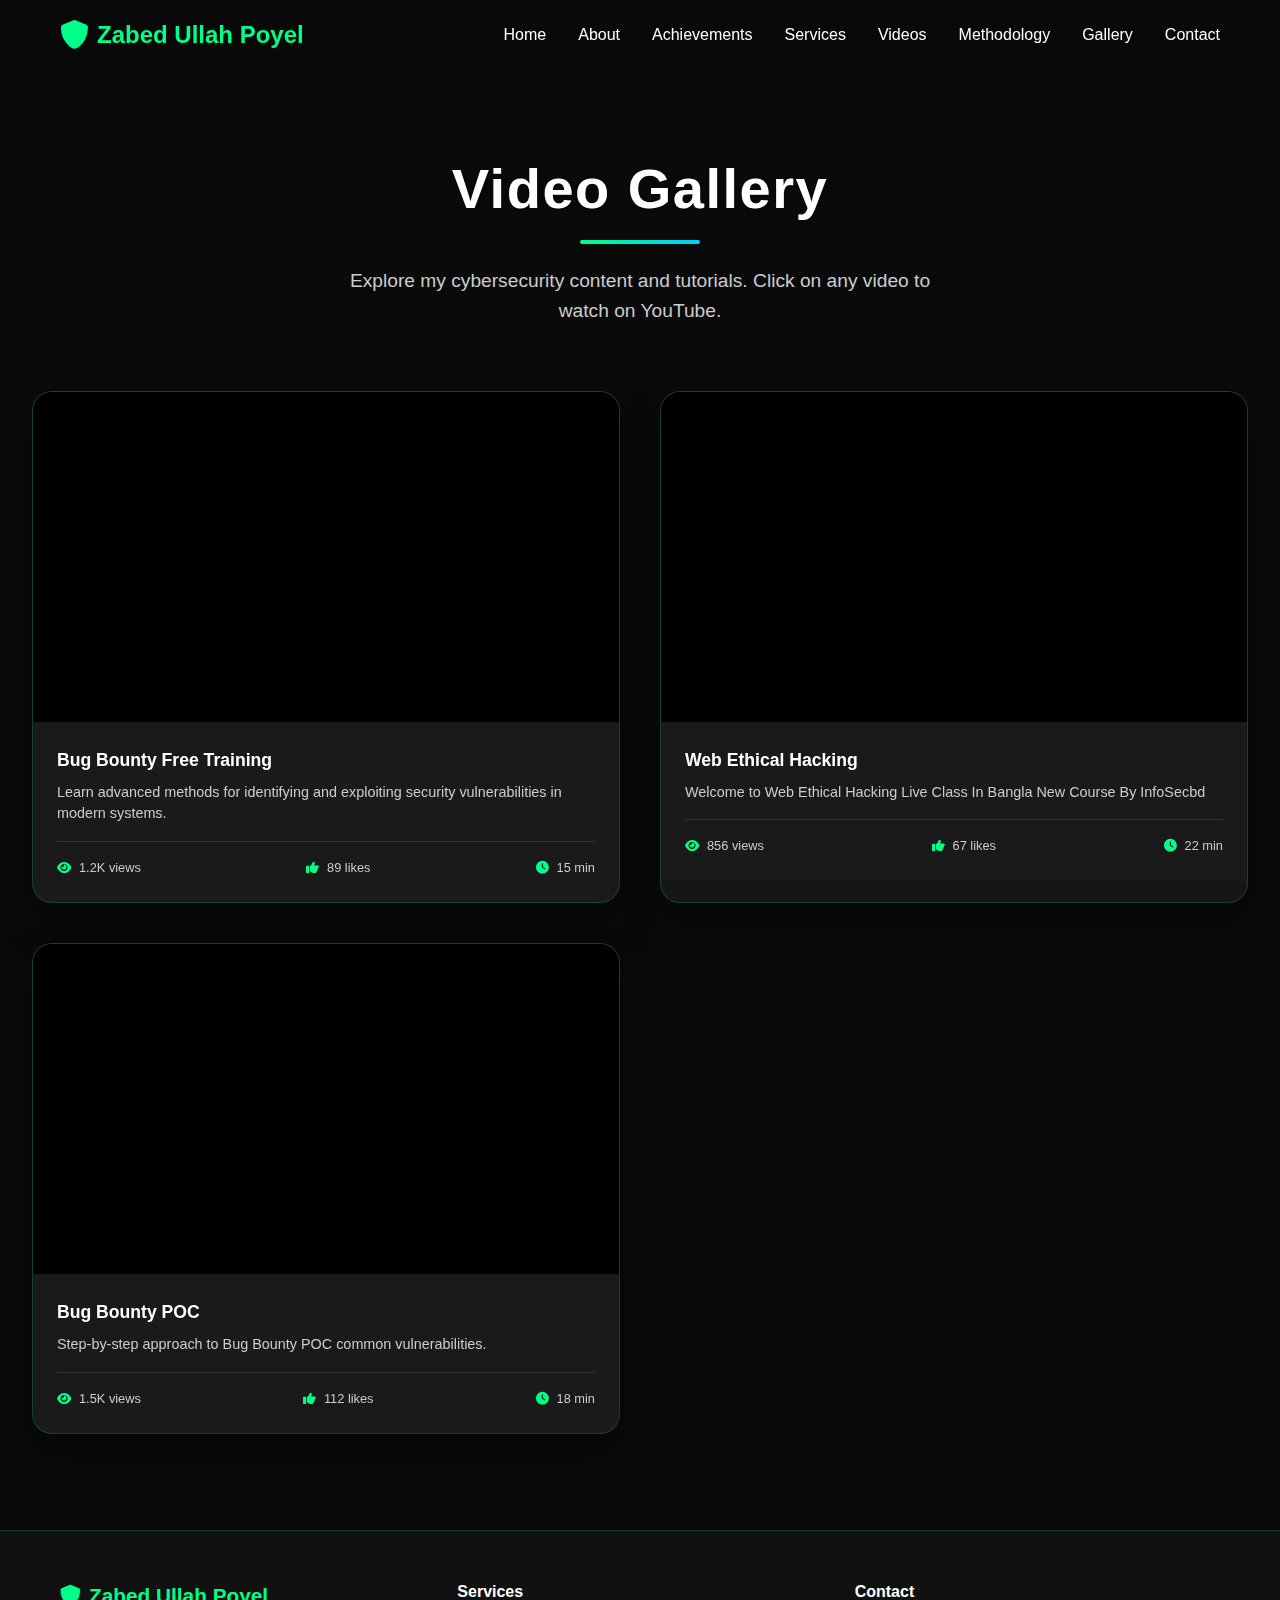
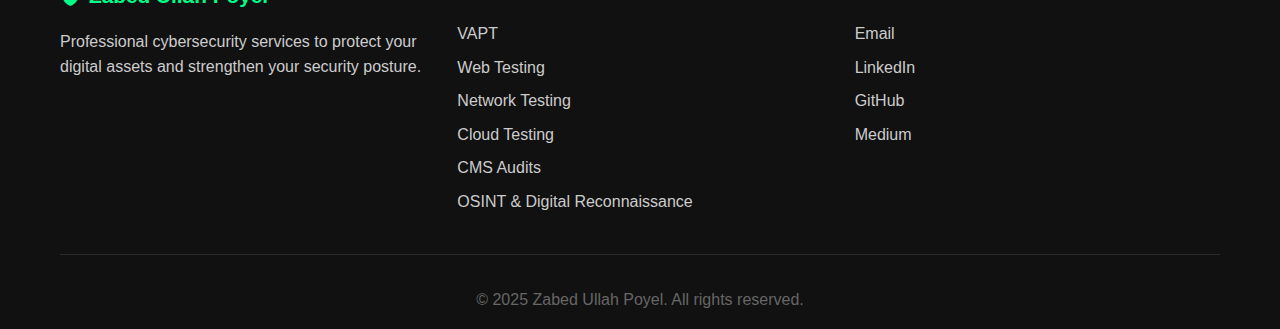
<file: videos.html>
<!DOCTYPE html>
<html lang="en">
<head>
    <meta charset="UTF-8">
    <meta name="viewport" content="width=device-width, initial-scale=1.0">
    <title>Video - Zabed Ullah Poyel</title>
    <link rel="stylesheet" href="styles.css">
    <link rel="stylesheet" href="https://cdnjs.cloudflare.com/ajax/libs/font-awesome/6.0.0/css/all.min.css">
    <style>
        body {
            background: #0a0a0a;
            color: #fff;
            min-height: 100vh;
            font-family: 'Arial', sans-serif;
        }
        
        .video-page-container {
            max-width: 1400px;
            margin: 1rem auto;
            padding: 2rem;
            min-height: 100vh;
        }
        
        .video-header {
            text-align: center;
            margin-top: 6rem;
            margin-bottom: 4rem;
            position: relative;
        }
        
        .video-header h2 {
            font-size: 3.5rem;
            font-weight: 700;
            color: #fff;
            margin-bottom: 2rem;
            text-shadow: 2px 2px 4px rgba(0,0,0,0.3);
            position: relative;
            letter-spacing: 1.5px;
        }
        
        .video-header h2::after {
            content: '';
            position: absolute;
            bottom: -10px;
            left: 50%;
            transform: translateX(-50%);
            width: 120px;
            height: 4px;
            background: linear-gradient(90deg, #00ff88, #00ccff);
            border-radius: 2px;
        }
        
        .video-header p {
            font-size: 1.2rem;
            color: #ccc;
            max-width: 600px;
            margin: 1rem auto;
            line-height: 1.6;
        }
        
        .video-grid {
            display: grid;
            grid-template-columns: repeat(auto-fit, minmax(400px, 1fr));
            gap: 2.5rem;
            margin-bottom: 3rem;
        }
        
        .video-card {
            background: rgba(255,255,255,0.05);
            border-radius: 20px;
            overflow: hidden;
            box-shadow: 0 20px 40px rgba(0,0,0,0.3);
            backdrop-filter: blur(10px);
            border: 1px solid rgba(0,255,136,0.2);
            transition: all 0.4s cubic-bezier(0.175, 0.885, 0.32, 1.275);
            position: relative;
            cursor: pointer;
        }
        
        .video-card:hover {
            transform: translateY(-10px) scale(1.02);
            box-shadow: 0 30px 60px rgba(0,255,136,0.2);
            border-color: rgba(0,255,136,0.4);
        }
        
        .video-card::before {
            content: '';
            position: absolute;
            top: 0;
            left: 0;
            right: 0;
            bottom: 0;
            background: linear-gradient(135deg, rgba(0,255,136,0.1), rgba(0,255,136,0.05));
            opacity: 0;
            transition: opacity 0.3s ease;
            z-index: 1;
        }
        
        .video-card:hover::before {
            opacity: 1;
        }
        
        .video-card::after {
            content: 'Click to watch on YouTube';
            position: absolute;
            top: 50%;
            left: 50%;
            transform: translate(-50%, -50%);
            background: rgba(0,0,0,0.8);
            color: #fff;
            padding: 0.5rem 1rem;
            border-radius: 20px;
            font-size: 0.9rem;
            opacity: 0;
            transition: opacity 0.3s ease;
            z-index: 3;
            pointer-events: none;
        }
        
        .video-card:hover::after {
            opacity: 1;
        }
        
        .video-frame-wrapper {
            position: relative;
            width: 100%;
            height: 0;
            padding-bottom: 56.25%; /* 16:9 aspect ratio */
            background: #000;
            border-radius: 15px 15px 0 0;
            overflow: hidden;
        }
        
        .video-frame-wrapper iframe {
            position: absolute;
            top: 0;
            left: 0;
            width: 100%;
            height: 100%;
            border: none;
            border-radius: 15px 15px 0 0;
            transition: transform 0.4s ease;
        }
        
        .video-card:hover .video-frame-wrapper iframe {
            transform: scale(1.05);
        }
        
        .video-info {
            padding: 1.5rem;
            background: rgba(255,255,255,0.02);
        }
        
        .video-title {
            font-size: 1.1rem;
            font-weight: 600;
            color: #fff;
            margin-bottom: 0.5rem;
        }
        
        .video-description {
            font-size: 0.9rem;
            color: #ccc;
            line-height: 1.5;
        }
        
        .video-stats {
            display: flex;
            justify-content: space-between;
            align-items: center;
            margin-top: 1rem;
            padding-top: 1rem;
            border-top: 1px solid rgba(255,255,255,0.1);
        }
        
        .video-stat {
            display: flex;
            align-items: center;
            gap: 0.5rem;
            color: #ccc;
            font-size: 0.8rem;
        }
        
        .video-stat i {
            color: #00ff88;
        }
        
        .load-more-section {
            text-align: center;
            margin-top: 3rem;
        }
        
        .load-more-btn {
            background: linear-gradient(135deg, #00ff88, #00ccff);
            color: #1a1a1a;
            border: none;
            padding: 1rem 2.5rem;
            font-size: 1.1rem;
            font-weight: 600;
            border-radius: 50px;
            cursor: pointer;
            transition: all 0.3s ease;
            box-shadow: 0 10px 30px rgba(0,255,136,0.3);
            position: relative;
            overflow: hidden;
        }
        
        .load-more-btn::before {
            content: '';
            position: absolute;
            top: 0;
            left: -100%;
            width: 100%;
            height: 100%;
            background: linear-gradient(90deg, transparent, rgba(255,255,255,0.3), transparent);
            transition: left 0.5s ease;
        }
        
        .load-more-btn:hover {
            transform: translateY(-2px);
            box-shadow: 0 15px 40px rgba(0,255,136,0.4);
        }
        
        .load-more-btn:hover::before {
            left: 100%;
        }
        
        .load-more-btn i {
            margin-right: 8px;
        }
        
        /* Hide videos beyond the first 9 by default */
        .video-card:nth-child(n+10) {
            display: none;
        }
        
        /* Show all items when the grid has the 'show-all' class */
        .video-grid.show-all .video-card {
            display: block !important;
        }
        
        @media (max-width: 1024px) {
            .video-grid {
                grid-template-columns: repeat(2, 1fr);
                gap: 2rem;
            }
        }
        
        @media (max-width: 768px) {
            .video-page-container {
                padding: 1rem;
            }
            
            .video-header h2 {
                font-size: 2.5rem;
            }
            
            .video-header p {
                font-size: 1rem;
            }
            
            .video-grid {
                grid-template-columns: 1fr;
                gap: 1.5rem;
            }
            
            .video-info {
                padding: 1rem;
            }
        }
        
        @media (max-width: 480px) {
            .video-header h2 {
                font-size: 2rem;
            }
            
            .video-header p {
                font-size: 0.9rem;
            }
            
            .load-more-btn {
                padding: 0.8rem 2rem;
                font-size: 1rem;
            }
        }
    </style>
</head>
<body>
    <!-- Navigation -->
    <nav class="navbar">
        <div class="nav-container">
            <div class="nav-logo">
                <i class="fas fa-shield-alt"></i>
                <span>Zabed Ullah Poyel</span>
            </div>
            <ul class="nav-menu">
                <li><a href="index.html#home" class="nav-link">Home</a></li>
                <li><a href="index.html#about" class="nav-link">About</a></li>
                <li><a href="index.html#achievements" class="nav-link">Achievements</a></li>
                <li><a href="index.html#services" class="nav-link">Services</a></li>
                <li><a href="videos.html" class="nav-link active">Videos</a></li>
                <li><a href="index.html#methodology" class="nav-link">Methodology</a></li>
                <li><a href="index.html#gallery" class="nav-link">Gallery</a></li>
                <li><a href="index.html#contact" class="nav-link">Contact</a></li>
            </ul>
            <div class="hamburger">
                <span class="bar"></span>
                <span class="bar"></span>
                <span class="bar"></span>
            </div>
        </div>
    </nav>
    
    <div class="video-page-container">
        <div class="video-header">
            <h2>Video Gallery</h2>
            <p>Explore my cybersecurity content and tutorials. Click on any video to watch on YouTube.</p>
        </div>
        
        <div class="video-grid">
            <!-- Video 1 -->
            <div class="video-card" onclick="window.open('https://www.youtube.com/watch?v=NbyExqtmgXw', '_blank')">
                <div class="video-frame-wrapper">
                    <iframe width="560" height="315" src="https://www.youtube.com/embed/4gR-W-cx9tE?si=dyH4_URxuRa39Z44&amp;start=483" title="YouTube video player" frameborder="0" allow="accelerometer; autoplay; clipboard-write; encrypted-media; gyroscope; picture-in-picture; web-share" referrerpolicy="strict-origin-when-cross-origin" allowfullscreen></iframe>
                </div>
                <div class="video-info">
                    <div class="video-title">Bug Bounty Free Training</div>
                    <div class="video-description">Learn advanced methods for identifying and exploiting security vulnerabilities in modern systems.</div>
                    <div class="video-stats">
                        <div class="video-stat"><i class="fas fa-eye"></i> 1.2K views</div>
                        <div class="video-stat"><i class="fas fa-thumbs-up"></i> 89 likes</div>
                        <div class="video-stat"><i class="fas fa-clock"></i> 15 min</div>
                    </div>
                </div>
            </div>
            
            <!-- Video 2 -->
            <div class="video-card" onclick="window.open('https://www.youtube.com/watch?v=NbyExqtmgXw', '_blank')">
                <div class="video-frame-wrapper">
                    <iframe width="560" height="315" src="https://www.youtube.com/embed/sO-uGgDHNX8?si=Louk8kr2INaEPZXd" title="YouTube video player" frameborder="0" allow="accelerometer; autoplay; clipboard-write; encrypted-media; gyroscope; picture-in-picture; web-share" referrerpolicy="strict-origin-when-cross-origin" allowfullscreen></iframe>
                </div>
                <div class="video-info">
                    <div class="video-title">Web Ethical Hacking </div>
                    <div class="video-description">Welcome to Web Ethical Hacking Live Class In Bangla New Course By InfoSecbd</div>
                    <div class="video-stats">
                        <div class="video-stat"><i class="fas fa-eye"></i> 856 views</div>
                        <div class="video-stat"><i class="fas fa-thumbs-up"></i> 67 likes</div>
                        <div class="video-stat"><i class="fas fa-clock"></i> 22 min</div>
                    </div>
                </div>
            </div>
            
            <!-- Video 3 -->
            <div class="video-card" onclick="window.open('https://www.youtube.com/watch?v=NbyExqtmgXw', '_blank')">
                <div class="video-frame-wrapper">
                    <iframe width="560" height="315" src="https://www.youtube.com/embed/8Rthn-PBCmo?si=lJYB9UX2wzTNt4LD" title="YouTube video player" frameborder="0" allow="accelerometer; autoplay; clipboard-write; encrypted-media; gyroscope; picture-in-picture; web-share" referrerpolicy="strict-origin-when-cross-origin" allowfullscreen></iframe>
                </div>
                <div class="video-info">
                    <div class="video-title">Bug Bounty POC</div>
                    <div class="video-description">Step-by-step approach to Bug Bounty POC common vulnerabilities.</div>
                    <div class="video-stats">
                        <div class="video-stat"><i class="fas fa-eye"></i> 1.5K views</div>
                        <div class="video-stat"><i class="fas fa-thumbs-up"></i> 112 likes</div>
                        <div class="video-stat"><i class="fas fa-clock"></i> 18 min</div>
                    </div>
                </div>
            </div>           
        </div>
        
        <div class="load-more-section">
            <button class="load-more-btn" id="load-more-btn">
                <i class="fas fa-plus"></i> See More Videos
            </button>
        </div>
    </div>

    <script>
        document.addEventListener('DOMContentLoaded', () => {
            const loadMoreBtn = document.getElementById('load-more-btn');
            const videoGrid = document.querySelector('.video-grid');

            if (loadMoreBtn) {
                const videoCards = videoGrid.querySelectorAll('.video-card');

                if (videoCards.length <= 9) {
                    loadMoreBtn.style.display = 'none';
                }

                loadMoreBtn.addEventListener('click', () => {
                    videoGrid.classList.add('show-all');
                    loadMoreBtn.parentElement.style.display = 'none';
                });
            }
        });

        // Hamburger menu toggle for mobile navigation
        document.addEventListener('DOMContentLoaded', function() {
            const hamburger = document.querySelector('.hamburger');
            const navMenu = document.querySelector('.nav-menu');
            if (hamburger && navMenu) {
                hamburger.addEventListener('click', function() {
                    hamburger.classList.toggle('active');
                    navMenu.classList.toggle('active');
                });
                document.querySelectorAll('.nav-link').forEach(link => {
                    link.addEventListener('click', function() {
                        hamburger.classList.remove('active');
                        navMenu.classList.remove('active');
                    });
                });
            }
        });
    </script>
        <!-- Footer -->
        <footer class="footer">
            <div class="container">
                <div class="footer-content">
                    <div class="footer-section">
                        <div class="footer-logo">
                            <i class="fas fa-shield-alt"></i>
                            <span>Zabed Ullah Poyel</span>
                        </div>
                        <p>Professional cybersecurity services to protect your digital assets and strengthen your security posture.</p>
                    </div>
                    <div class="footer-section">
                        <h4>Services</h4>
                        <ul>
                            <li><a href="index.html#services">VAPT</a></li>
                            <li><a href="index.html#services">Web Testing</a></li>
                            <li><a href="index.html#services">Network Testing</a></li>
                            <li><a href="index.html#services">Cloud Testing</a></li>
                            <li><a href="index.html#services">CMS Audits</a></li>
                            <li><a href="index.html#services">OSINT & Digital Reconnaissance</a></li>
                        </ul>
                    </div>
                    <div class="footer-section">
                        <h4>Contact</h4>
                        <ul>
                            <li><a href="mailto:zabedullahpoyelcontact@gmail.com">Email</a></li>
                            <!-- <li><a href="tel:+15551234567">Phone</a></li> -->
                            <li><a href="https://linkedin.com/in/zabed-ullah-poyel">LinkedIn</a></li>
                            <li><a href="https://github.com/XploitPoy-777">GitHub</a></li>
                            <li><a href="https://medium.com/@zabedullahpoyel">Medium</a></li>
                        </ul>
                    </div>
                </div>
                <div class="footer-bottom">
                    <p>&copy; 2025 Zabed Ullah Poyel. All rights reserved.</p>
                </div>
            </div>
        </footer>
</body>
</html>
</file>
<file: styles.css>
/* Reset and Base Styles */
* {
    margin: 0;
    padding: 0;
    box-sizing: border-box;
}

body {
    font-family: 'Inter', sans-serif;
    line-height: 1.6;
    color: #333;
    background-color: #0a0a0a;
    overflow-x: hidden;
}

.container {
    max-width: 1200px;
    margin: 0 auto;
    padding: 0 20px;
}

/* Navigation */
.navbar {
    position: fixed;
    top: 0;
    width: 100%;
    background: rgba(10, 10, 10, 0.95);
    backdrop-filter: blur(10px);
    z-index: 1000;
    padding: 1rem 0;
    transition: all 0.3s ease;
}

.nav-container {
    max-width: 1200px;
    margin: 0 auto;
    padding: 0 20px;
    display: flex;
    justify-content: space-between;
    align-items: center;
}

.nav-logo {
    display: flex;
    align-items: center;
    font-size: 1.5rem;
    font-weight: 700;
    color: #00ff88;
}

.nav-logo i {
    margin-right: 0.5rem;
    font-size: 1.8rem;
}

.nav-menu {
    display: flex;
    list-style: none;
    gap: 2rem;
}

.nav-link {
    color: #fff;
    text-decoration: none;
    font-weight: 500;
    transition: color 0.3s ease;
    position: relative;
}

.nav-link:hover {
    color: #00ff88;
}

.nav-link::after {
    content: '';
    position: absolute;
    bottom: -5px;
    left: 0;
    width: 0;
    height: 2px;
    background: #00ff88;
    transition: width 0.3s ease;
}

.nav-link:hover::after {
    width: 100%;
}

.hamburger {
    display: none;
    flex-direction: column;
    cursor: pointer;
}

.bar {
    width: 25px;
    height: 3px;
    background: #fff;
    margin: 3px 0;
    transition: 0.3s;
}

/* Hero Section */
.hero {
    min-height: 100vh;
    display: flex;
    align-items: center;
    background: linear-gradient(135deg, #0a0a0a 0%, #1a1a1a 100%);
    position: relative;
    overflow: hidden;
}

.hero::before {
    content: '';
    position: absolute;
    top: 0;
    left: 0;
    right: 0;
    bottom: 0;
    background: url('data:image/svg+xml,<svg xmlns="http://www.w3.org/2000/svg" viewBox="0 0 100 100"><defs><pattern id="grid" width="10" height="10" patternUnits="userSpaceOnUse"><path d="M 10 0 L 0 0 0 10" fill="none" stroke="%2300ff88" stroke-width="0.5" opacity="0.1"/></pattern></defs><rect width="100" height="100" fill="url(%23grid)"/></svg>');
    opacity: 0.3;
}

.hero-container {
    max-width: 1200px;
    margin: 0 auto;
    padding: 0 20px;
    display: grid;
    grid-template-columns: 1fr 1fr;
    gap: 4rem;
    align-items: center;
    position: relative;
    z-index: 2;
}

.hero-title {
    font-size: 3.2rem;
    font-weight: 700;
    line-height: 1.2;
    margin-bottom: 1.5rem;
    color: #fff;
}

.gradient-text {
    background: linear-gradient(45deg, #00ff88, #00d4ff);
    -webkit-background-clip: text;
    -webkit-text-fill-color: transparent;
    background-clip: text;
}

.hero-subtitle {
    font-size: 1.2rem;
    color: #ccc;
    margin-bottom: 2rem;
    line-height: 1.6;
}

.hero-buttons {
    display: flex;
    gap: 0.75rem;
    flex-wrap: wrap;
    align-items: center;
}

.btn {
    padding: 12px 24px;
    border: none;
    border-radius: 8px;
    font-weight: 600;
    text-decoration: none;
    display: inline-block;
    transition: all 0.3s ease;
    cursor: pointer;
    font-size: 1rem;
}

.btn-primary {
    background: linear-gradient(45deg, #00ff88, #00d4ff);
    color: #000;
}

.btn-primary:hover {
    transform: translateY(-2px);
    box-shadow: 0 10px 20px rgba(0, 255, 136, 0.3);
}

.btn-secondary {
    background: transparent;
    color: #00ff88;
    border: 2px solid #00ff88;
}

.btn-secondary:hover {
    background: #00ff88;
    color: #000;
    transform: translateY(-2px);
}

.btn-tertiary {
    background: transparent;
    color: #00d4ff;
    border: 2px solid #00d4ff;
}

.btn-tertiary:hover {
    background: #00d4ff;
    color: #000;
    transform: translateY(-2px);
}

.btn-success {
    background: linear-gradient(45deg, #00ff88, #00d4ff);
    color: #000;
    font-weight: 700;
    border: none;
    border-radius: 8px;
    box-shadow: 0 6px 18px rgba(0, 255, 136, 0.18);
    transition: all 0.3s ease;
    padding: 12px 24px;
    display: inline-block;
    cursor: pointer;
    font-size: 1rem;
}

.btn-success:hover {
    transform: translateY(-2px) scale(1.04);
    box-shadow: 0 12px 28px rgba(0, 255, 136, 0.28);
    background: linear-gradient(45deg, #00d4ff, #00ff88);
    color: #000;
}

.hero-visual {
    display: flex;
    justify-content: center;
    align-items: center;
}

.profile-img-wrapper {
    display: flex;
    justify-content: center;
    align-items: center;
    position: relative;
    width: 100%;
    max-width: 480px;
    margin: 0 auto;
}

.profile-img-wrapper::before {
    content: '';
    position: absolute;
    top: 50%;
    left: 50%;
    width: 120%;
    height: 120%;
    transform: translate(-50%, -50%);
    border-radius: 20px;
    background: radial-gradient(circle, rgba(0,255,136,0.25) 0%, rgba(0,255,136,0.10) 60%, transparent 100%);
    opacity: 0;
    pointer-events: none;
    z-index: 0;
    transition: opacity 0.4s;
    filter: blur(8px);
}

.profile-img-wrapper:hover::before {
    opacity: 1;
}

.profile-img {
    width: 100%;
    max-width: 480px;
    height: auto;
    border-radius: 12px;
    object-fit: cover;
    border: 1px solid rgba(0, 255, 136, 0.2);
    box-shadow: 0 10px 30px rgba(0, 0, 0, 0.5);
    display: block;
    margin: 0 auto;
    position: relative;
    z-index: 1;
}

@keyframes pulse {
    0%, 100% { opacity: 0.3; transform: scale(1); }
    50% { opacity: 1; transform: scale(1.1); }
}

/* Section Styles */
.section-header {
    text-align: center;
    margin-bottom: 4rem;
}

.section-header h2 {
    font-size: 2.5rem;
    font-weight: 700;
    color: #fff;
    margin-bottom: 1rem;
}

.section-header p {
    font-size: 1.1rem;
    color: #ccc;
    max-width: 600px;
    margin: 0 auto;
}

.cyber-grid, .grid-item {
    display: none;
}

/* About Section */
.about {
    padding: 6rem 0;
    background: #111;
}

.about-content {
    display: grid;
    grid-template-columns: 2fr 1fr;
    gap: 4rem;
    align-items: start;
}

.about-text p {
    color: #ccc;
    margin-bottom: 1.5rem;
    font-size: 1.1rem;
    line-height: 1.7;
}
.about-text .certifications {
    margin-top: 1rem;
    background: rgba(0, 255, 136, 0.05);
    border-radius: 6px;
    padding: 0.75rem;
    border: 1px solid rgba(0, 255, 136, 0.2);
    position: relative;
    overflow: hidden;
}

.about-text .certifications::before {
    content: '';
    position: absolute;
    top: 0;
    left: 0;
    right: 0;
    height: 1px;
    background: linear-gradient(90deg, #00ff88, #00d4ff);
    background-size: 200% 100%;
    animation: gradientShift 2s ease-in-out infinite;
}

@keyframes gradientShift {
    0%, 100% { background-position: 0% 50%; }
    50% { background-position: 100% 50%; }
}

.about-text .certifications h3 {
    font-size: 1.1rem;
    font-weight: 600;
    color: #00ff88;
    margin-bottom: 0.5rem;
    padding-bottom: 0.25rem;
    border-bottom: 1px solid rgba(0, 255, 136, 0.3);
    display: inline-block;
    position: relative;
}

.about-text .certifications h3::after {
    content: '';
    position: absolute;
    bottom: -1px;
    left: 0;
    width: 20px;
    height: 1px;
    background: #00ff88;
    animation: expandWidth 2s ease-in-out infinite;
}

@keyframes expandWidth {
    0%, 100% { width: 20px; }
    50% { width: 40px; }
}

.about-text .certifications ul {
    list-style: none;
    padding: 0;
    margin: 0;
}

.about-text .certifications li {
    font-size: 0.85rem;
    color: #ccc;
    margin-bottom: 0.4rem;
    display: flex;
    align-items: center;
    padding: 0.4rem;
    background: rgba(0, 255, 136, 0.03);
    border-radius: 4px;
    border-left: 2px solid #00ff88;
    transition: all 0.3s ease;
    position: relative;
    overflow: hidden;
}

.about-text .certifications li::before {
    content: '';
    position: absolute;
    top: 0;
    left: -100%;
    width: 100%;
    height: 100%;
    background: linear-gradient(90deg, transparent, rgba(0, 255, 136, 0.1), transparent);
    transition: left 0.5s ease;
}

.about-text .certifications li:hover::before {
    left: 100%;
}

.about-text .certifications li:hover {
    transform: translateX(3px);
    background: rgba(0, 255, 136, 0.08);
    border-left-color: #00d4ff;
    box-shadow: 0 2px 8px rgba(0, 255, 136, 0.15);
}

.about-text .certifications li i {
    color: #00ff88;
    margin-right: 8px;
    font-size: 0.9rem;
    min-width: 12px;
    text-align: center;
    filter: drop-shadow(0 1px 2px rgba(0, 255, 136, 0.3));
    animation: pulse 2s ease-in-out infinite;
}

@keyframes pulse {
    0%, 100% { transform: scale(1); }
    50% { transform: scale(1.02); }
}

.expertise-tags {
    display: flex;
    flex-wrap: wrap;
    gap: 0.5rem;
    margin-top: 2rem;
}

.tag {
    background: linear-gradient(45deg, #00ff88, #00d4ff);
    color: #000;
    padding: 0.5rem 1rem;
    border-radius: 20px;
    font-size: 0.9rem;
    font-weight: 600;
}

.about-stats {
    display: flex;
    flex-direction: column;
    gap: 2rem;
}

.stat-item {
    text-align: center;
    padding: 2rem;
    background: rgba(0, 255, 136, 0.1);
    border-radius: 12px;
    border: 1px solid rgba(0, 255, 136, 0.2);
}

.stat-number {
    font-size: 2.5rem;
    font-weight: 700;
    color: #00ff88;
    margin-bottom: 0.5rem;
}

.stat-label {
    color: #ccc;
    font-weight: 500;
}

/* Services Section */
.services {
    padding: 6rem 0;
    background: #0a0a0a;
}

.services-grid {
    display: grid;
    grid-template-columns: repeat(auto-fit, minmax(300px, 1fr));
    gap: 2rem;
}

.service-card {
    background: #111;
    padding: 2rem;
    border-radius: 12px;
    border: 1px solid rgba(0, 255, 136, 0.2);
    transition: all 0.3s ease;
    position: relative;
    overflow: hidden;
}

.service-card::before {
    content: '';
    position: absolute;
    top: 0;
    left: 0;
    right: 0;
    height: 3px;
    background: linear-gradient(45deg, #00ff88, #00d4ff);
    transform: scaleX(0);
    transition: transform 0.3s ease;
}

.service-card:hover::before {
    transform: scaleX(1);
}

.service-card:hover {
    transform: translateY(-5px);
    box-shadow: 0 20px 40px rgba(0, 255, 136, 0.1);
}

.service-icon {
    width: 60px;
    height: 60px;
    background: linear-gradient(45deg, #00ff88, #00d4ff);
    border-radius: 12px;
    display: flex;
    align-items: center;
    justify-content: center;
    margin-bottom: 1.5rem;
}

.service-icon i {
    font-size: 1.5rem;
    color: #000;
}

.service-card h3 {
    color: #fff;
    font-size: 1.3rem;
    margin-bottom: 1rem;
    font-weight: 600;
}

.service-card p {
    color: #ccc;
    margin-bottom: 1.5rem;
    line-height: 1.6;
}

.service-features {
    list-style: none;
}

.service-features li {
    color: #ccc;
    margin-bottom: 0.5rem;
    padding-left: 1.5rem;
    position: relative;
}

.service-features li::before {
    content: '✓';
    position: absolute;
    left: 0;
    color: #00ff88;
    font-weight: bold;
}

/* Methodology Section */
.methodology {
    padding: 6rem 0;
    background: #111;
}

.methodology-content {
    display: grid;
    grid-template-columns: repeat(auto-fit, minmax(300px, 1fr));
    gap: 2rem;
}

.methodology-item {
    text-align: center;
    padding: 2rem;
}

.methodology-icon {
    width: 80px;
    height: 80px;
    background: linear-gradient(45deg, #00ff88, #00d4ff);
    border-radius: 50%;
    display: flex;
    align-items: center;
    justify-content: center;
    margin: 0 auto 1.5rem;
}

.methodology-icon i {
    font-size: 2rem;
    color: #000;
}

.methodology-item h3 {
    color: #fff;
    font-size: 1.3rem;
    margin-bottom: 1rem;
    font-weight: 600;
}

.methodology-item p {
    color: #ccc;
    line-height: 1.6;
}

/* Gallery Section */
.gallery {
    padding: 6rem 0;
    background: #0a0a0a;
}

.gallery-filter {
    display: flex;
    justify-content: center;
    gap: 1rem;
    margin-bottom: 3rem;
    flex-wrap: wrap;
}

.filter-btn {
    padding: 12px 24px;
    background: transparent;
    border: 2px solid #00ff88;
    color: #00ff88;
    border-radius: 25px;
    cursor: pointer;
    font-weight: 600;
    transition: all 0.3s ease;
    font-size: 1rem;
}

.filter-btn:hover,
.filter-btn.active {
    background: #00ff88;
    color: #000;
    transform: translateY(-2px);
}

.gallery-grid {
    display: grid;
    grid-template-columns: repeat(auto-fit, minmax(300px, 1fr));
    gap: 2rem;
}

.gallery-item {
    position: relative;
    border-radius: 12px;
    overflow: hidden;
    background: #111;
    border: 1px solid rgba(0, 255, 136, 0.2);
    transition: all 0.3s ease;
}

.gallery-item:hover {
    transform: translateY(-5px);
    box-shadow: 0 20px 40px rgba(0, 255, 136, 0.2);
}

.gallery-image {
    position: relative;
    overflow: hidden;
    aspect-ratio: 4/3;
}

.gallery-image img {
    width: 100%;
    height: 100%;
    object-fit: cover;
    transition: transform 0.3s ease;
}

.gallery-item:hover .gallery-image img {
    transform: scale(1.1);
}

.gallery-overlay {
    position: absolute;
    top: 0;
    left: 0;
    right: 0;
    bottom: 0;
    background: rgba(0, 0, 0, 0.8);
    display: flex;
    align-items: center;
    justify-content: center;
    opacity: 0;
    transition: opacity 0.3s ease;
}

.gallery-item:hover .gallery-overlay {
    opacity: 1;
}

.gallery-info {
    text-align: center;
    color: #fff;
    padding: 2rem;
}

.gallery-info h3 {
    font-size: 1.3rem;
    margin-bottom: 0.5rem;
    font-weight: 600;
}

.gallery-info p {
    color: #ccc;
    margin-bottom: 1.5rem;
    font-size: 0.9rem;
}

.view-btn {
    background: linear-gradient(45deg, #00ff88, #00d4ff);
    color: #000;
    border: none;
    padding: 10px 20px;
    border-radius: 25px;
    cursor: pointer;
    font-weight: 600;
    transition: all 0.3s ease;
    display: inline-flex;
    align-items: center;
    gap: 0.5rem;
}

.view-btn:hover {
    transform: translateY(-2px);
    box-shadow: 0 10px 20px rgba(0, 255, 136, 0.3);
}

/* Lightbox Modal */
.lightbox {
    display: none;
    position: fixed;
    z-index: 10000;
    left: 0;
    top: 0;
    width: 100vw;
    height: 100vh;
    background-color: rgba(0, 0, 0, 0.9);
    backdrop-filter: blur(5px);
    justify-content: center;
    align-items: center;
}

.lightbox-content {
    position: relative;
    margin: auto;
    padding: 20px;
    border-radius: 15px;
    box-shadow: 0 30px 60px rgba(0,0,0,0.5);
    background: transparent;
    display: flex;
    flex-direction: column;
    align-items: center;
}

#lightbox-image {
    width: 750px;
    max-width: 100%;
    height: auto;
    object-fit: contain;
    border-radius: 12px;
    display: block;
    margin-bottom: 1rem;
    background: transparent;
    margin-left: auto;
    margin-right: auto;
}

.close-lightbox {
    color: #fff;
    font-size: 35px;
    font-weight: bold;
    cursor: pointer;
    position: absolute;
    right: 20px;
    top: 10px;
    z-index: 10001;
    transition: color 0.3s ease;
    background: none;
    border: none;
    outline: none;
    display: flex;
    align-items: center;
    justify-content: center;
}

.close-lightbox:hover {
    color: #00ff88;
}

.lightbox-caption {
    text-align: center;
    color: #fff;
    padding: 1rem 0;
}

.lightbox-caption h3 {
    font-size: 1.5rem;
    margin-bottom: 0.5rem;
    color: #00ff88;
}

.lightbox-caption p {
    color: #ccc;
    font-size: 1rem;
}

/* Gallery Animation */
.gallery-item {
    animation: fadeInUp 0.6s ease-out;
}

.gallery-item:nth-child(1) { animation-delay: 0.1s; }
.gallery-item:nth-child(2) { animation-delay: 0.2s; }
.gallery-item:nth-child(3) { animation-delay: 0.3s; }
.gallery-item:nth-child(4) { animation-delay: 0.4s; }
.gallery-item:nth-child(5) { animation-delay: 0.5s; }
.gallery-item:nth-child(6) { animation-delay: 0.6s; }
.gallery-item:nth-child(7) { animation-delay: 0.7s; }
.gallery-item:nth-child(8) { animation-delay: 0.8s; }
.gallery-item:nth-child(9) { animation-delay: 0.9s; }

/* Hide gallery items beyond first 9 */
.gallery-item:nth-child(n+10) {
    display: none;
}

/* Gallery Load More */
.gallery-load-more {
    margin-top: 3rem;
    display: flex;
    justify-content: center;
}

.gallery-load-more .btn {
    padding: 15px 30px;
    font-size: 1.1rem;
    border-radius: 30px;
    transition: all 0.3s ease;
}

.gallery-load-more .btn:hover {
    transform: translateY(-3px);
    box-shadow: 0 15px 30px rgba(0, 255, 136, 0.3);
}

.gallery-load-more .btn i {
    margin-right: 0.5rem;
}

/* Show all items when expanded */
.gallery-grid.show-all .gallery-item {
    display: block !important;
}

/* Contact Section */
.contact {
    padding: 6rem 0;
    background: #0a0a0a;
}

.contact-content {
    display: grid;
    grid-template-columns: 1fr 1fr;
    gap: 4rem;
}

.contact-info {
    display: flex;
    flex-direction: column;
    gap: 2rem;
}

.contact-item {
    display: flex;
    align-items: center;
    gap: 1rem;
}

.contact-icon {
    width: 50px;
    height: 50px;
    background: linear-gradient(45deg, #00ff88, #00d4ff);
    border-radius: 50%;
    display: flex;
    align-items: center;
    justify-content: center;
}

.contact-icon i {
    color: #000;
    font-size: 1.2rem;
}

.contact-details h4 {
    color: #fff;
    margin-bottom: 0.5rem;
    font-weight: 600;
}

.contact-details p {
    color: #ccc;
}

.contact-details p a {
    color: #fff;
    text-decoration: none;
    transition: color 0.3s ease;
}

.contact-details p a:hover {
    color: #00ff88;
    text-decoration: underline;
}

.contact-form {
    background: #111;
    padding: 2rem;
    border-radius: 12px;
    border: 1px solid rgba(0, 255, 136, 0.2);
}

.form-group {
    margin-bottom: 1.5rem;
}

.form-group input,
.form-group select,
.form-group textarea {
    width: 100%;
    padding: 12px;
    border: 1px solid rgba(0, 255, 136, 0.3);
    border-radius: 8px;
    background: #1a1a1a;
    color: #fff;
    font-size: 1rem;
    transition: border-color 0.3s ease;
}

.form-group input:focus,
.form-group select:focus,
.form-group textarea:focus {
    outline: none;
    border-color: #00ff88;
}

.form-group input::placeholder,
.form-group textarea::placeholder {
    color: #666;
}

/* Footer */
.footer {
    background: #111;
    padding: 3rem 0 1rem;
    border-top: 1px solid rgba(0, 255, 136, 0.2);
}

.footer-content {
    display: grid;
    grid-template-columns: repeat(auto-fit, minmax(250px, 1fr));
    gap: 2rem;
    margin-bottom: 2rem;
}

.footer-logo {
    display: flex;
    align-items: center;
    font-size: 1.3rem;
    font-weight: 700;
    color: #00ff88;
    margin-bottom: 1rem;
}

.footer-logo i {
    margin-right: 0.5rem;
}

.footer-section p {
    color: #ccc;
    line-height: 1.6;
}

.footer-section h4 {
    color: #fff;
    margin-bottom: 1rem;
    font-weight: 600;
}

.footer-section ul {
    list-style: none;
}

.footer-section ul li {
    margin-bottom: 0.5rem;
}

.footer-section ul li a {
    color: #ccc;
    text-decoration: none;
    transition: color 0.3s ease;
}

.footer-section ul li a:hover {
    color: #00ff88;
}

.footer-bottom {
    text-align: center;
    padding-top: 2rem;
    border-top: 1px solid rgba(255, 255, 255, 0.1);
    color: #666;
}

/* Responsive Design */
@media (max-width: 768px) {
    .hamburger {
        display: flex;
    }

    .nav-menu {
        position: fixed;
        left: -100%;
        top: 70px;
        flex-direction: column;
        background-color: rgba(10, 10, 10, 0.95);
        width: 100%;
        text-align: center;
        transition: 0.3s;
        padding: 2rem 0;
    }

    .nav-menu.active {
        left: 0;
    }

    .hero-container {
        grid-template-columns: 1fr;
        text-align: center;
        gap: 2rem;
    }

    .hero-title {
        font-size: 2.5rem;
    }

    .about-content {
        grid-template-columns: 1fr;
        gap: 2rem;
    }

    .contact-content {
        grid-template-columns: 1fr;
        gap: 2rem;
    }

    .hero-buttons {
        justify-content: center;
    }

    .cyber-grid {
        width: 200px;
        height: 200px;
    }

    .services-grid {
        grid-template-columns: 1fr;
    }

    .methodology-content {
        grid-template-columns: 1fr;
    }

    .achievements-content {
        grid-template-columns: 1fr;
        gap: 1.5rem;
    }
    
    .achievement-category {
        padding: 2rem;
    }
    
    .category-header {
        gap: 1rem;
    }
    
    .category-header i {
        font-size: 2rem;
    }
    
    .category-header h3 {
        font-size: 1.4rem;
    }
    
    .achievement-item {
        padding: 1.5rem;
        gap: 1rem;
    }
    
    .achievement-rank {
        padding: 0.8rem 1.2rem;
        font-size: 1rem;
        min-width: 110px;
    }
    
    .experience-item {
        padding: 2rem;
        gap: 1.5rem;
    }
    
    .experience-icon {
        width: 60px;
        height: 60px;
    }
    
    .experience-icon i {
        font-size: 1.5rem;
    }
}

@media (max-width: 480px) {
    .hero-title {
        font-size: 2rem;
    }

    .section-header h2 {
        font-size: 2rem;
    }

    .services-grid {
        grid-template-columns: 1fr;
    }

    .methodology-content {
        grid-template-columns: 1fr;
    }
}

/* Smooth Scrolling */
html {
    scroll-behavior: smooth;
}

/* Loading Animation */
@keyframes fadeInUp {
    from {
        opacity: 0;
        transform: translateY(30px);
    }
    to {
        opacity: 1;
        transform: translateY(0);
    }
}

.fade-in-up {
    animation: fadeInUp 0.6s ease-out;
}

/* Achievements Section */
.achievements {
    padding: 6rem 0;
    background: linear-gradient(135deg, #0a0a0a 0%, #1a1a1a 100%);
    position: relative;
    overflow: hidden;
}

.achievements::before {
    content: '';
    position: absolute;
    top: 0;
    left: 0;
    right: 0;
    bottom: 0;
    background: url('data:image/svg+xml,<svg xmlns="http://www.w3.org/2000/svg" viewBox="0 0 100 100"><defs><pattern id="achievement-grid" width="20" height="20" patternUnits="userSpaceOnUse"><path d="M 20 0 L 0 0 0 20" fill="none" stroke="%2300ff88" stroke-width="0.3" opacity="0.1"/></pattern></defs><rect width="100" height="100" fill="url(%23achievement-grid)"/></svg>');
    opacity: 0.3;
}

.achievements-content {
    display: grid;
    grid-template-columns: repeat(auto-fit, minmax(300px, 1fr));
    gap: 2rem;
}

.achievement-category {
    background: #111;
    padding: 2rem;
    border-radius: 12px;
    border: 1px solid rgba(0, 255, 136, 0.2);
    transition: all 0.3s ease;
    position: relative;
    overflow: hidden;
    display: flex;
    flex-direction: column;
}

.achievement-category::before {
    content: '';
    position: absolute;
    top: 0;
    left: 0;
    right: 0;
    height: 3px;
    background: linear-gradient(45deg, #00ff88, #00d4ff);
    transform: scaleX(0);
    transition: transform 0.3s ease;
}

.achievement-category:hover::before {
    transform: scaleX(1);
}

.achievement-category:hover {
    transform: translateY(-5px);
    box-shadow: 0 20px 40px rgba(0, 255, 136, 0.1);
}

.category-header {
    display: flex;
    align-items: center;
    gap: 1rem;
    margin-bottom: 1.5rem;
}

.category-icon {
    width: 60px;
    height: 60px;
    background: linear-gradient(45deg, #00ff88, #00d4ff);
    border-radius: 12px;
    display: flex;
    align-items: center;
    justify-content: center;
    flex-shrink: 0;
}

.category-icon i {
    font-size: 1.5rem;
    color: #000;
}

.category-header h3 {
    color: #fff;
    font-size: 1.3rem;
    font-weight: 600;
    margin: 0;
}

.achievement-list {
    list-style: none;
    padding-left: 0;
    margin: 0;
    flex-grow: 1;
}

.achievement-list li {
    color: #ccc;
    margin-bottom: 0.5rem;
    padding-left: 1.5rem;
    position: relative;
    font-size: 0.95rem;
}

.achievement-list li::before {
    content: '✓';
    position: absolute;
    left: 0;
    color: #00ff88;
    font-weight: bold;
}

.achievement-list li strong {
    color: #fff;
    font-weight: 600;
}

/* Cleanup old/conflicting styles */
.category-header::after,
.achievement-item,
.achievement-rank,
.achievement-details,
.experience-item,
.experience-icon,
.experience-details,
.experience-list {
    display: none;
}

.experience-description {
    color: #ccc;
    line-height: 1.5;
    margin: 0;
    font-size: 0.85rem;
}

/* Videos Page */
.videos {
    padding: 6rem 0;
    background: #fff;
}

.videos .section-header h2 {
    color: #222;
}

.video-gallery-grid {
    display: grid;
    grid-template-columns: repeat(3, 1fr);
    gap: 2rem;
}

/* Hide videos beyond the first 9 by default */
.video-gallery-item:nth-child(n+10) {
    display: none;
}

/* Show all items when the grid has the 'show-all' class */
.video-gallery-grid.show-all .video-gallery-item {
    display: block !important;
}

.video-gallery-item {
    transition: all 0.3s ease;
    cursor: pointer;
}

.video-gallery-item:hover {
    transform: translateY(-8px);
}

.video-thumbnail {
    position: relative;
    overflow: hidden;
    width: 100%;
    height: 0;
    padding-bottom: 56.25%; /* 16:9 aspect ratio */
    border-radius: 15px;
    background: #000;
}

.video-thumbnail iframe {
    position: absolute;
    top: 0;
    left: 0;
    width: 100%;
    height: 100%;
    border: none;
    border-radius: 15px;
    transition: transform 0.4s ease;
    background: #000;
}

.video-gallery-item:hover .video-thumbnail iframe {
    transform: scale(1.02);
}

.video-overlay {
    position: absolute;
    top: 0;
    left: 0;
    right: 0;
    bottom: 0;
    background: rgba(0, 0, 0, 0.4);
    display: flex;
    align-items: center;
    justify-content: center;
    opacity: 0;
    transition: opacity 0.3s ease;
}

.video-gallery-item:hover .video-overlay {
    opacity: 1;
}

.play-btn {
    background: rgba(255, 255, 255, 0.9);
    color: #e52d27;
    border: none;
    width: 70px;
    height: 50px;
    border-radius: 10px;
    cursor: pointer;
    font-size: 1.8rem;
    display: flex;
    align-items: center;
    justify-content: center;
    transition: all 0.3s ease;
}

.play-btn:hover {
    transform: scale(1.1);
    background: #fff;
}

#video-embed-container {
    position: relative;
    padding-bottom: 56.25%; /* 16:9 aspect ratio */
    height: 0;
    background: #000;
    border-radius: 12px;
    overflow: hidden;
}

#video-embed-container iframe {
    position: absolute;
    top: 0;
    left: 0;
    width: 100%;
    height: 100%;
    border: 0;
}

/*=============== VIDEO PAGE STYLES ===============*/
.video-section {
    padding: 6rem 0;
    background: #0a0a0a;
    min-height: 100vh;
    position: relative;
    overflow: hidden;
}

.video-section::before {
    content: '';
    position: absolute;
    top: 0;
    left: 0;
    right: 0;
    bottom: 0;
    background: url('data:image/svg+xml,<svg xmlns="http://www.w3.org/2000/svg" viewBox="0 0 100 100"><defs><pattern id="grain" width="100" height="100" patternUnits="userSpaceOnUse"><circle cx="25" cy="25" r="1" fill="rgba(0,255,136,0.1)"/><circle cx="75" cy="75" r="1" fill="rgba(0,255,136,0.1)"/><circle cx="50" cy="10" r="0.5" fill="rgba(0,255,136,0.1)"/><circle cx="10" cy="60" r="0.5" fill="rgba(0,255,136,0.1)"/><circle cx="90" cy="40" r="0.5" fill="rgba(0,255,136,0.1)"/></pattern></defs><rect width="100" height="100" fill="url(%23grain)"/></svg>');
    opacity: 0.3;
}

.video-container {
    max-width: 1200px;
    margin: 0 auto;
    padding: 0 2rem;
    position: relative;
    z-index: 2;
}

.video-section h2 {
    text-align: center;
    font-size: 3.5rem;
    font-weight: 700;
    color: #fff;
    margin-bottom: 1rem;
    text-shadow: 2px 2px 4px rgba(0,0,0,0.3);
    position: relative;
}

.video-section h2::after {
    content: '';
    position: absolute;
    bottom: -10px;
    left: 50%;
    transform: translateX(-50%);
    width: 80px;
    height: 4px;
    background: linear-gradient(90deg, #00ff88, #00ccff);
    border-radius: 2px;
}

.video-section p {
    text-align: center;
    font-size: 1.2rem;
    color: #ccc;
    margin-bottom: 4rem;
    max-width: 600px;
    margin-left: auto;
    margin-right: auto;
    line-height: 1.6;
}

.video-gallery-grid {
    display: grid;
    grid-template-columns: repeat(3, 1fr);
    gap: 2.5rem;
    margin-bottom: 3rem;
}

/* Hide videos beyond the first 9 by default */
.video-gallery-item:nth-child(n+10) {
    display: none;
}

/* Show all items when the grid has the 'show-all' class */
.video-gallery-grid.show-all .video-gallery-item {
    display: block !important;
}

.video-gallery-item {
    background: rgba(255,255,255,0.05);
    border-radius: 20px;
    overflow: hidden;
    box-shadow: 0 20px 40px rgba(0,0,0,0.3);
    backdrop-filter: blur(10px);
    border: 1px solid rgba(0,255,136,0.2);
    transition: all 0.4s cubic-bezier(0.175, 0.885, 0.32, 1.275);
    cursor: pointer;
    position: relative;
}

.video-gallery-item:hover {
    transform: translateY(-10px) scale(1.02);
    box-shadow: 0 30px 60px rgba(0,255,136,0.2);
    border-color: rgba(0,255,136,0.4);
}

.video-gallery-item::before {
    content: '';
    position: absolute;
    top: 0;
    left: 0;
    right: 0;
    bottom: 0;
    background: linear-gradient(135deg, rgba(0,255,136,0.1), rgba(0,255,136,0.05));
    opacity: 0;
    transition: opacity 0.3s ease;
    z-index: 1;
}

.video-gallery-item:hover::before {
    opacity: 1;
}

.video-thumbnail {
    position: relative;
    overflow: hidden;
    width: 100%;
    height: 0;
    padding-bottom: 56.25%; /* 16:9 aspect ratio */
    border-radius: 15px;
    background: #000;
}

.video-thumbnail iframe {
    position: absolute;
    top: 0;
    left: 0;
    width: 100%;
    height: 100%;
    border: none;
    border-radius: 15px;
    transition: transform 0.4s ease;
    background: #000;
}

.video-gallery-item:hover .video-thumbnail iframe {
    transform: scale(1.02);
}

.video-overlay {
    position: absolute;
    top: 0;
    left: 0;
    right: 0;
    bottom: 0;
    background: rgba(0,0,0,0.4);
    display: flex;
    align-items: center;
    justify-content: center;
    opacity: 0;
    transition: all 0.3s ease;
    z-index: 2;
}

.video-gallery-item:hover .video-overlay {
    opacity: 1;
    background: rgba(0,0,0,0.6);
}

.play-btn {
    width: 80px;
    height: 80px;
    border-radius: 50%;
    background: linear-gradient(135deg, #00ff88, #00ccff);
    border: none;
    color: #1a1a1a;
    font-size: 1.5rem;
    cursor: pointer;
    display: flex;
    align-items: center;
    justify-content: center;
    transition: all 0.3s ease;
    box-shadow: 0 10px 30px rgba(0,255,136,0.3);
    position: relative;
    overflow: hidden;
}

.play-btn::before {
    content: '';
    position: absolute;
    top: 0;
    left: 0;
    right: 0;
    bottom: 0;
    background: linear-gradient(135deg, #00ccff, #00ff88);
    opacity: 0;
    transition: opacity 0.3s ease;
    border-radius: 50%;
}

.play-btn:hover {
    transform: scale(1.1);
    box-shadow: 0 15px 40px rgba(0,255,136,0.4);
}

.play-btn:hover::before {
    opacity: 1;
}

.play-btn i {
    position: relative;
    z-index: 2;
    margin-left: 3px;
}

.gallery-load-more {
    text-align: center;
    margin-top: 2rem;
}

#video-load-more-btn {
    background: linear-gradient(135deg, #00ff88, #00ccff);
    color: #1a1a1a;
    border: none;
    padding: 1rem 2.5rem;
    font-size: 1.1rem;
    font-weight: 600;
    border-radius: 50px;
    cursor: pointer;
    transition: all 0.3s ease;
    box-shadow: 0 10px 30px rgba(0,255,136,0.3);
    position: relative;
    overflow: hidden;
}

#video-load-more-btn::before {
    content: '';
    position: absolute;
    top: 0;
    left: -100%;
    width: 100%;
    height: 100%;
    background: linear-gradient(90deg, transparent, rgba(255,255,255,0.3), transparent);
    transition: left 0.5s ease;
}

#video-load-more-btn:hover {
    transform: translateY(-2px);
    box-shadow: 0 15px 40px rgba(0,255,136,0.4);
}

#video-load-more-btn:hover::before {
    left: 100%;
}

#video-load-more-btn i {
    margin-right: 8px;
}

/* Lightbox styles for video */
.lightbox {
    position: fixed;
    top: 0;
    left: 0;
    width: 100%;
    height: 100%;
    background: rgba(0,0,0,0.9);
    display: none;
    align-items: center;
    justify-content: center;
    z-index: 1000;
    backdrop-filter: blur(10px);
}

.lightbox-content {
    position: relative;
    max-width: 90%;
    max-height: 90%;
    border-radius: 15px;
    overflow: hidden;
    box-shadow: 0 30px 60px rgba(0,0,0,0.5);
}

.lightbox iframe {
    width: 100%;
    height: 100%;
    border: none;
    border-radius: 15px;
}

.close-lightbox {
    position: absolute;
    top: -50px;
    right: 0;
    background: rgba(255,255,255,0.2);
    border: none;
    color: white;
    font-size: 2rem;
    cursor: pointer;
    width: 50px;
    height: 50px;
    border-radius: 50%;
    display: flex;
    align-items: center;
    justify-content: center;
    transition: all 0.3s ease;
    backdrop-filter: blur(10px);
}

.close-lightbox:hover {
    background: rgba(255,255,255,0.3);
    transform: scale(1.1);
}

/* Responsive design */
@media (max-width: 1024px) {
    .video-gallery-grid {
        grid-template-columns: repeat(2, 1fr);
        gap: 2rem;
    }
}

@media (max-width: 768px) {
    .video-section {
        padding: 4rem 0;
    }
    
    .video-section h2 {
        font-size: 2.5rem;
    }
    
    .video-section p {
        font-size: 1rem;
        margin-bottom: 3rem;
    }
    
    .video-gallery-grid {
        grid-template-columns: 1fr;
        gap: 1.5rem;
    }
    
    .video-container {
        padding: 0 1rem;
    }
    
    .play-btn {
        width: 60px;
        height: 60px;
        font-size: 1.2rem;
    }
}

@media (max-width: 480px) {
    .video-section h2 {
        font-size: 2rem;
    }
    
    .video-section p {
        font-size: 0.9rem;
    }
    
    .play-btn {
        width: 50px;
        height: 50px;
        font-size: 1rem;
    }
    
    #video-load-more-btn {
        padding: 0.8rem 2rem;
        font-size: 1rem;
    }
}

@media (max-width: 800px) {
    #lightbox-image {
        width: 100%;
        max-width: 100%;
    }
}
</file>
